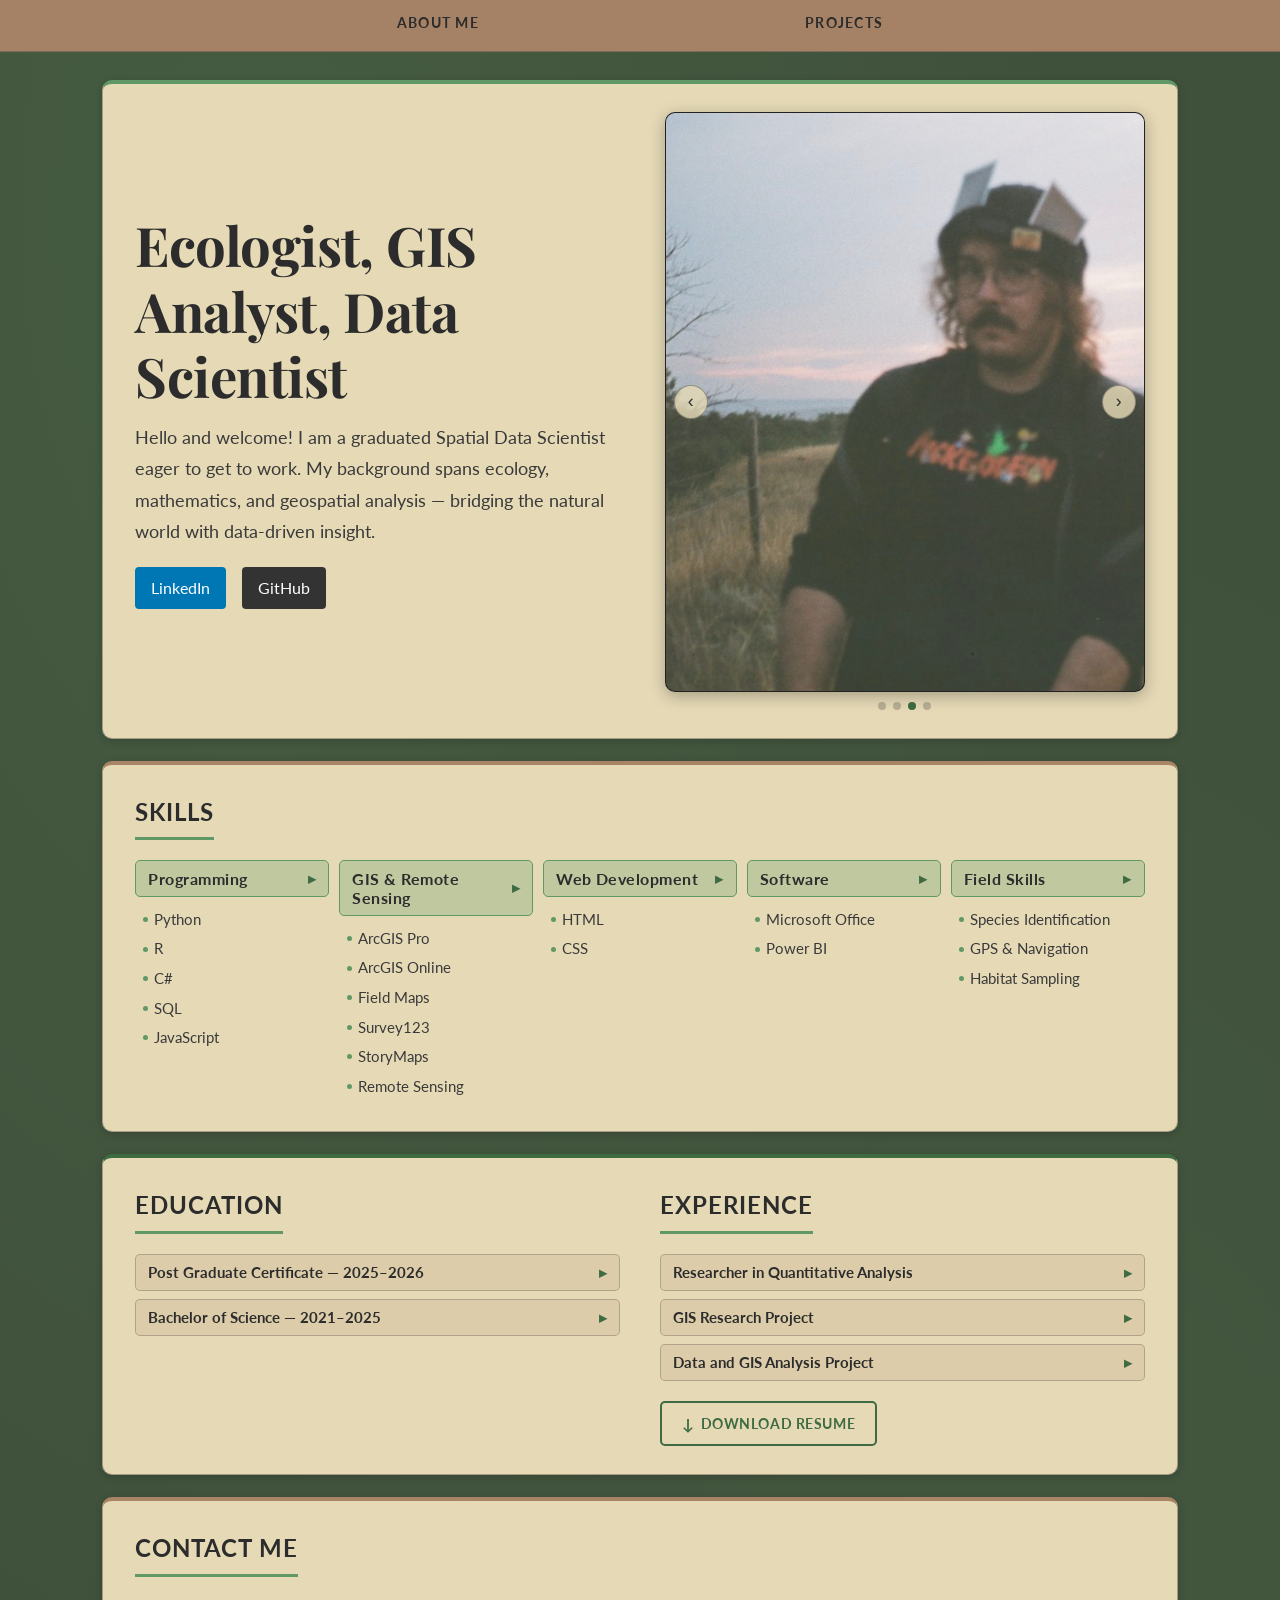
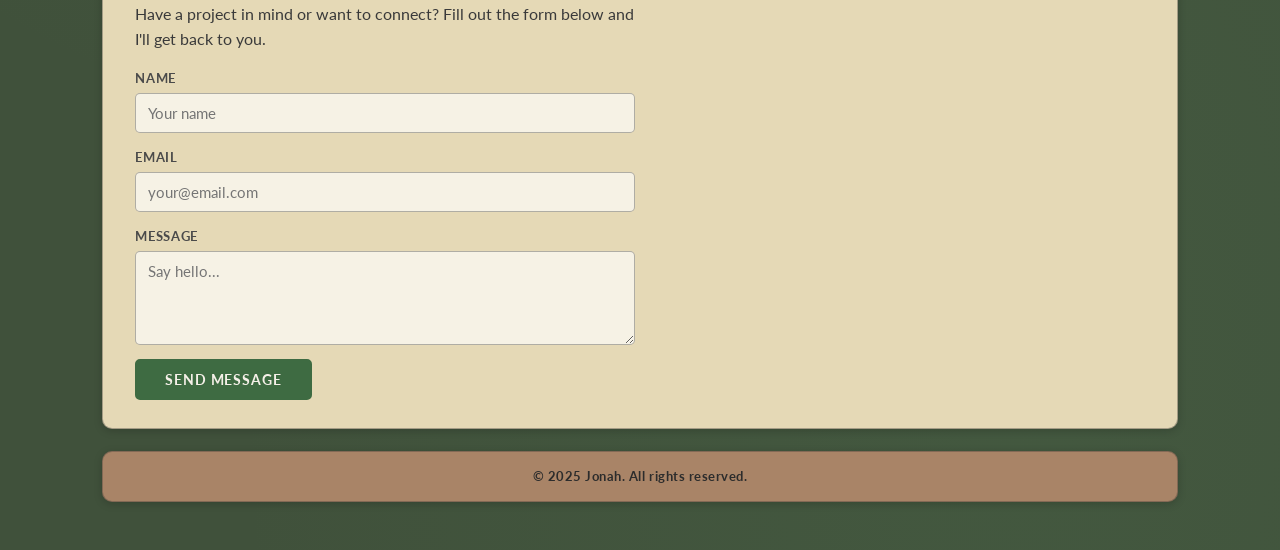
<file: index.html>
<!DOCTYPE html>
<html lang="en">
  <head>
    <meta charset="utf-8" />
    <meta name="viewport" content="width=device-width, initial-scale=1.0" />
    <title>Home Page</title>
    <link rel="preconnect" href="https://fonts.googleapis.com" />
    <link rel="preconnect" href="https://fonts.gstatic.com" crossorigin />
    <link href="https://fonts.googleapis.com/css2?family=Playfair+Display:ital,wght@0,700;1,400&family=Lato:wght@300;400;700&display=swap" rel="stylesheet" />
    <link rel="stylesheet" href="Scripts/index.css" />
  </head>

  <body>

    <!-- Top nav bar -->
    <header class="top-bar">
      <a href="#about" class="top-link">About Me</a>
      <a href="projects.html" class="top-link top-right">Projects</a>
    </header>

    <div class="page-wrapper">

      <!-- ===== ABOUT SECTION ===== -->
      <section class="card" id="about">
        <div class="about-grid">
          <div class="about-text">
            <h1 id="aboutHeading">Descriptive Random Words About Me</h1>
            <p id="aboutBasic" class="about-basic"></p>
            <div class = "socialbutts">
              <a href="https://www.linkedin.com/in/jonah-lamouruex-ecogis?utm_source=share_via&utm_content=profile&utm_medium=member_ios " target="_blank" class="social-link" id = "linkbutt"></a>
              <a href="https://github.com/JonahLamo" target="_blank" class="social-link" id = "gitbutt"></a>
            </div>
          </div>
          <div class="photo-box">
            <div class="photo-scroll" id="photoScroll">
              <div class="photo-placeholder">Photos,<br/>Can scroll<br/>a few</div>
            </div>
          </div>
        </div>
      </section>

      <!-- ===== SKILLS SECTION ===== -->
      <section class="card" id="skills">
        <h2 class="section-title">Skills</h2>
        <div class="skills-grid" id="skillsGrid">
          <!-- Skill columns injected by JS -->
        </div>
      </section>

      <!-- ===== EXPERIENCE SECTION ===== -->
      <section class="card" id="exp">
        <div class="exp-grid">
          <div class="exp-col">
            <h2 class="col-heading">Education</h2>
            <ul id="eduList" class="plain-list"></ul>
          </div>
          <div class="exp-col">
            <h2 class="col-heading">Experience</h2>
            <ul id="workList" class="plain-list"></ul>
            <a href="#" class="resume-btn" id="resumeBtn">Download Resume</a>
          </div>
        </div>
      </section>

      <!-- ===== CONTACT SECTION ===== -->
      <section class="card" id="contact">
        <h2 class="col-heading">Contact Me</h2>
        <div id="contactArea" class="contact-area">
          <!-- Contact content injected by JS -->
        </div>
      </section>

      <footer class="footer">
        <p id="footerTxt">foot2</p>
      </footer>

    </div><!-- end .page-wrapper -->

    <script src="Scripts/index.js" defer></script>
  </body>
</html>
</file>
<file: Scripts/index.css>
/* ==================================================
   CSS VARIABLES — earthy natural palette
   ================================================== */
:root {
  --bg:           #40513B;
  --card:         #E5D9B6;
  --header:       #a98467;
  --accent:       #609966;
  --accent-dark:  #3e6b42;
  --text-dark:    #2c2c2c;
  --text-light:   #f5f0e8;
  --border:       #2c2c2c;
  --border-soft:  rgba(44,44,44,0.25);
  --radius:       10px;
  --radius-sm:    5px;
  --font-display: 'Playfair Display', Georgia, serif;
  --font-body:    'Lato', Arial, sans-serif;
  --shadow-card:  0 2px 8px rgba(0,0,0,0.18);
}

/* ====================================================
   RESET
   ==================================================== */
*, *::before, *::after {
  margin: 0;
  padding: 0;
  box-sizing: border-box;
}

html { scroll-behavior: smooth; }

body {
  background-color: var(--bg);
  background-image:
    radial-gradient(ellipse at 20% 10%, rgba(96,153,102,0.15) 0%, transparent 55%),
    radial-gradient(ellipse at 80% 90%, rgba(96,153,102,0.10) 0%, transparent 55%);
  font-family: var(--font-body);
  color: var(--text-dark);
  line-height: 1.6;
}

a { color: inherit; text-decoration: none; }

/* ====================================================
   TOP NAVIGATION BAR
   ==================================================== */
.top-bar {
  display: flex;
  justify-content: space-between;
  align-items: center;
  background-color: rgba(169, 132, 103, 0.97);
  backdrop-filter: blur(6px);
  -webkit-backdrop-filter: blur(6px);
  border-bottom: 1px solid rgba(44,44,44,0.3);
  padding: 12px 31%;
  position: sticky;
  top: 0;
  z-index: 100;
}

.top-link {
  font-family: var(--font-body);
  font-weight: 700;
  font-size: 0.88rem;
  color: var(--text-dark);
  letter-spacing: 0.09em;
  text-transform: uppercase;
  transition: color 0.2s, opacity 0.2s;
  padding-bottom: 2px;
  border-bottom: 2px solid transparent;
}
.top-link:hover {
  border-bottom-color: var(--accent-dark);
  color: var(--accent-dark);
}

/* ====================================================
   PAGE WRAPPER
   ==================================================== */
.page-wrapper {
  margin: 0 auto;
  padding: 28px 8% 48px;
  display: flex;
  flex-direction: column;
  gap: 22px;
  max-width: 1400px;
}

/* ====================================================
   SHARED CARD
   ==================================================== */
.card {
  background-color: var(--card);
  border: 1px solid rgba(44,44,44,0.35);
  border-radius: var(--radius);
  padding: 28px 32px;
  box-shadow: var(--shadow-card);
  position: relative;
  overflow: hidden;
}

/* Subtle top-accent stripe per section */
#about  { border-top: 4px solid var(--accent); }
#skills { border-top: 4px solid var(--header); }
#exp    { border-top: 4px solid var(--accent-dark); }
#contact{ border-top: 4px solid var(--header); }

/* ====================================================
   ABOUT SECTION
   ==================================================== */
.about-grid {
  display: grid;
  grid-template-columns: 1fr auto;
  gap: 32px;
  align-items: center;
}

.about-text h1 {
  font-family: var(--font-display);
  font-size: 3.4rem;
  line-height: 1.2;
  margin-bottom: 14px;
  color: var(--text-dark);
  letter-spacing: -0.01em;
}

.about-basic {
  font-weight: 400;
  font-size: 1.15rem;
  margin-top: 10px;
  color: #3a3a3a;
  max-width: 520px;
  line-height: 1.7;
}

/* Photo box — carousel */
.photo-box {
  width: 480px;
  flex-shrink: 0;
}

.photo-scroll {
  width: 480px;
  height: 580px;
  border: 1px solid var(--border-soft);
  border-radius: var(--radius);
  overflow: hidden;
  background: #1e1e1e;
  position: relative;
  display: flex;
  align-items: center;
  justify-content: center;
  box-shadow: 0 4px 16px rgba(0,0,0,0.28);
}

.carousel-slide {
  position: absolute;
  inset: 0;
  opacity: 0;
  transition: opacity 0.7s ease;
}
.carousel-slide.active { opacity: 1; }
.carousel-slide img {
  width: 100%;
  height: 100%;
  object-fit: cover;
  display: block;
}

.photo-placeholder {
  font-size: 0.85rem;
  color: #888;
  text-align: center;
  line-height: 1.8;
}

.carousel-btn {
  position: absolute;
  top: 50%;
  transform: translateY(-50%);
  background: rgba(229,217,182,0.82);
  border: 1px solid rgba(44,44,44,0.4);
  border-radius: 50%;
  width: 34px;
  height: 34px;
  font-size: 1.1rem;
  cursor: pointer;
  z-index: 10;
  display: flex;
  align-items: center;
  justify-content: center;
  transition: background 0.2s;
  color: var(--text-dark);
}
.carousel-btn:hover { background: var(--card); }
.carousel-btn.prev { left: 8px; }
.carousel-btn.next { right: 8px; }

.carousel-dots {
  display: flex;
  justify-content: center;
  gap: 7px;
  margin-top: 10px;
}
.carousel-dot {
  width: 8px;
  height: 8px;
  border-radius: 50%;
  background: var(--border);
  opacity: 0.25;
  cursor: pointer;
  transition: opacity 0.2s, background 0.2s;
  border: none;
  padding: 0;
}
.carousel-dot.active { opacity: 1; background: var(--accent-dark); }

.socialbutts{
  margin-top: 20px;
  display: flex;
  gap: 16px;
}

/* ====================================================
   SECTION HEADINGS — shared style
   ==================================================== */
.section-title,
.col-heading {
  font-family: var(--font-body);
  font-size: 1.5rem;
  font-weight: 700;
  letter-spacing: 0.04em;
  text-transform: uppercase;
  color: var(--text-dark);
  display: inline-block;
  padding-bottom: 6px;
  border-bottom: 3px solid var(--accent);
  margin-bottom: 20px;
  background: none;
  border-radius: 0;
  border-top: none;
  border-left: none;
  border-right: none;
}

/* ====================================================
   SKILLS SECTION
   ==================================================== */
.skills-grid {
  display: grid;
  grid-template-columns: repeat(5, 1fr);
  gap: 10px;
  align-items: start;
}

.skill-col {
  position: relative;
}

.skill-toggle {
  width: 100%;
  font-family: var(--font-body);
  font-size: 1rem;
  font-weight: 700;
  color: var(--text-dark);
  background: rgba(169,132,103,0.18);
  border: 1px solid var(--border-soft);
  border-radius: var(--radius-sm);
  padding: 8px 12px;
  cursor: pointer;
  display: flex;
  gap: 6px;
  align-items: center;
  justify-content: space-between;
  text-align: left;
  letter-spacing: 0.03em;
  transition: background 0.2s, border-color 0.2s;
}
.skill-toggle:hover { background: rgba(96,153,102,0.22); border-color: var(--accent); }
.skill-toggle[aria-expanded="true"] {
  background: rgba(96,153,102,0.28);
  border-color: var(--accent);
}

.skill-arrow {
  font-size: 0.95rem;
  flex-shrink: 0;
  color: var(--accent-dark);
}

.skill-list {
  list-style: none;
  padding: 8px 4px 2px 8px;
}
.skill-list[hidden] { display: none; }

.skill-list li {
  font-size: 0.92rem;
  padding: 3px 0;
  color: #3a3a3a;
  display: flex;
  align-items: center;
  gap: 6px;
}
.skill-list li::before {
  content: "";
  display: inline-block;
  width: 5px;
  height: 5px;
  border-radius: 50%;
  background: var(--accent);
  flex-shrink: 0;
}

/* ====================================================
   EXPERIENCE SECTION
   ==================================================== */
.exp-grid {
  display: grid;
  grid-template-columns: 1fr 1fr;
  gap: 40px;
}

.exp-col { }

.plain-list {
  list-style: none;
  display: flex;
  flex-direction: column;
  gap: 8px;
  margin-bottom: 20px;
}

.exp-toggle {
  width: 100%;
  text-align: left;
  font-family: var(--font-body);
  font-size: 0.95rem;
  font-weight: 700;
  color: var(--text-dark);
  background: rgba(169,132,103,0.15);
  border: 1px solid var(--border-soft);
  border-radius: var(--radius-sm);
  padding: 8px 12px;
  cursor: pointer;
  display: flex;
  justify-content: space-between;
  align-items: center;
  gap: 8px;
  transition: background 0.2s, border-color 0.2s;
}
.exp-toggle:hover { background: rgba(96,153,102,0.22); border-color: var(--accent); }
.exp-toggle[aria-expanded="true"] {
  background: rgba(96,153,102,0.28);
  border-color: var(--accent);
}

.exp-details {
  font-size: 0.9rem;
  padding: 8px 12px 4px;
  color: #3a3a3a;
  line-height: 1.6;
  border-left: 3px solid var(--accent);
  margin-top: 4px;
}
.exp-details[hidden] { display: none; }

.resume-btn {
  display: inline-flex;
  align-items: center;
  gap: 6px;
  border: 2px solid var(--accent-dark);
  padding: 8px 20px;
  border-radius: var(--radius-sm);
  font-size: 0.9rem;
  font-weight: 700;
  letter-spacing: 0.04em;
  text-transform: uppercase;
  background: transparent;
  color: var(--accent-dark);
  cursor: pointer;
  transition: background 0.2s, color 0.2s;
}
.resume-btn:hover {
  background: var(--accent-dark);
  color: var(--text-light);
}
.resume-btn::before {
  content: "↓";
  font-size: 1rem;
}

/* ====================================================
   CONTACT SECTION
   ==================================================== */
.contact-area {
  margin-top: 4px;
  font-size: 1rem;
  max-width: 500px;
}

.contact-area label {
  font-size: 0.82rem;
  font-weight: 700;
  letter-spacing: 0.05em;
  text-transform: uppercase;
  color: #4a4a4a;
  display: block;
  margin-bottom: 4px;
}

.contact-area input,
.contact-area textarea {
  width: 100%;
  padding: 10px 12px;
  border: 1px solid rgba(44,44,44,0.35);
  border-radius: var(--radius-sm);
  font-family: var(--font-body);
  font-size: 0.95rem;
  background: rgba(255,255,255,0.65);
  resize: vertical;
  transition: border-color 0.2s, background 0.2s;
  display: block;
  margin-bottom: 14px;
}
.contact-area input:focus,
.contact-area textarea:focus {
  outline: none;
  border-color: var(--accent);
  background: rgba(255,255,255,0.9);
}

.contact-area button {
  padding: 10px 28px;
  background: var(--accent-dark);
  border: 2px solid var(--accent-dark);
  border-radius: var(--radius-sm);
  color: var(--text-light);
  font-family: var(--font-body);
  font-weight: 700;
  font-size: 0.88rem;
  letter-spacing: 0.06em;
  text-transform: uppercase;
  cursor: pointer;
  transition: background 0.2s, color 0.2s;
}
.contact-area button:hover {
  background: var(--accent);
  border-color: var(--accent);
}

/* ====================================================
   FOOTER
   ==================================================== */
.footer {
  background-color: var(--header);
  border: 1px solid rgba(44,44,44,0.3);
  border-radius: var(--radius);
  padding: 14px 24px;
  font-weight: 700;
  font-size: 0.82rem;
  letter-spacing: 0.04em;
  text-align: center;
  color: var(--text-dark);
  box-shadow: var(--shadow-card);
}

/* ====================================================
   RESPONSIVE
   ==================================================== */
@media (max-width: 900px) {
  .skills-grid {
    grid-template-columns: repeat(3, 1fr);
  }
}

@media (max-width: 640px) {
  .page-wrapper {
    padding: 16px 4% 36px;
  }
  .card {
    padding: 20px 16px;
  }
  .about-grid {
    grid-template-columns: 1fr;
  }
  .about-text h1 {
    font-size: 2rem;
  }
  .about-basic {
    font-size: 0.95rem;
  }
  .photo-box {
    width: 100%;
  }
  .photo-scroll {
    width: 100%;
    height: 260px;
  }
  .exp-grid {
    grid-template-columns: 1fr;
    gap: 24px;
  }
  .skills-grid {
    grid-template-columns: repeat(2, 1fr);
  }
  .top-bar {
    padding: 12px 5%;
  }
  .skill-toggle[aria-expanded="false"] {
  
  }
}
</file>
